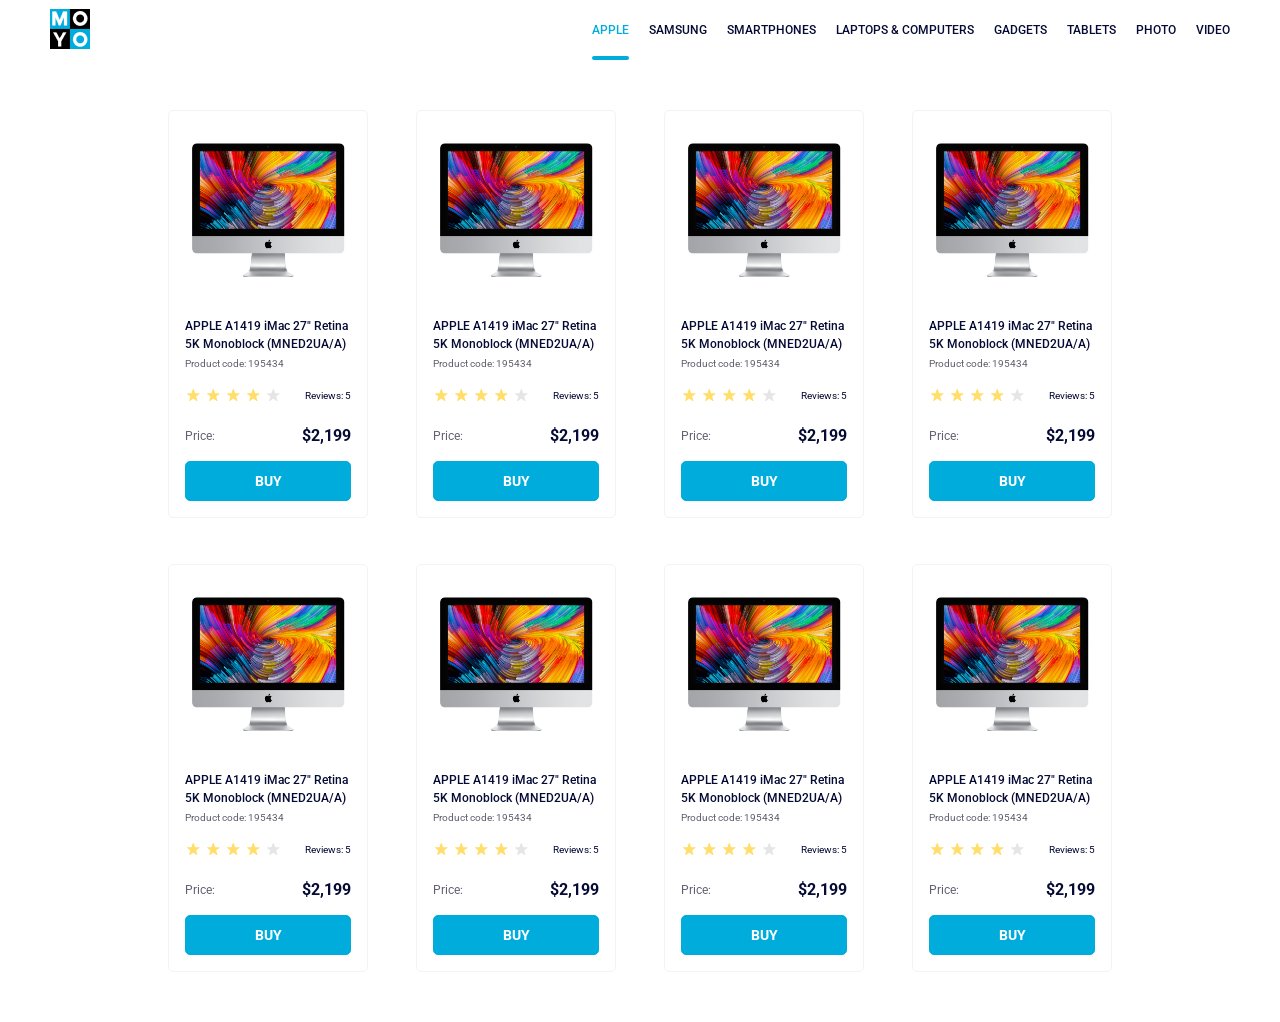
<file: index.html>
<!doctype html><html lang="en"><head><meta charset="utf-8"><meta name="viewport" content="width=device-width, initial-scale=1.0"><title>Catalog</title><link rel="preconnect" href="https://fonts.gstatic.com"><link href="https://fonts.googleapis.com/css2?family=Roboto:wght@400;500;700&display=swap" rel="stylesheet"><link rel="stylesheet" href="index.7bec4528.css"></head><body> <header class="header"> <div class="logo"> <a href="#" class="logo__link"> <img src="logo.eddae0ff.png" alt="logo" class="logo__img"> </a> </div> <nav class="nav"> <ul class="nav__list"> <li> <a href="/apple" class="is-active nav__link"> apple </a> </li> <li> <a href="/samsung" class="nav__link"> samsung </a> </li> <li> <a href="/smartphones" class="nav__link"> smartphones </a> </li> <li> <a href="/laptops" class="nav__link" data-qa="nav-hover"> laptops & computers </a> </li> <li> <a href="/gadgets" class="nav__link"> gadgets </a> </li> <li> <a href="/tablets" class="nav__link"> tablets </a> </li> <li> <a href="/photo" class="nav__link"> photo </a> </li> <li> <a href="/video" class="nav__link"> video </a> </li> </ul> </nav> </header> <main class="catalog"> <div class="card" data-qa="card"> <img src="imac.202c52ff.jpeg" alt="imac" class="card__image"> <div class="card__content"> <h1 class="card__title"> APPLE A1419 iMac 27" Retina <br> 5K Monoblock (MNED2UA/A) </h1> <h2 class="card__subtitle">Product code: 195434</h2> <div class="card__stars-reviews"> <div class="stars"> <div class="stars__star"></div> <div class="stars__star"></div> <div class="stars__star"></div> <div class="stars__star"></div> <div class="stars__star"></div> </div> <div class="reviews">Reviews: 5</div> </div> <div class="card__price-block"> <h2 class="card__price">Price:</h2> <div class="card__price-value">$2,199</div> </div> <a href="#" class="buy-btn" data-qa="card-hover"> <span class="buy-btn__link">Buy</span> </a> </div> </div> <div class="card"> <img src="imac.202c52ff.jpeg" alt="imac" class="card__image"> <div class="card__content"> <h1 class="card__title"> APPLE A1419 iMac 27" Retina <br> 5K Monoblock (MNED2UA/A) </h1> <h2 class="card__subtitle">Product code: 195434</h2> <div class="card__stars-reviews"> <div class="stars"> <div class="stars__star"></div> <div class="stars__star"></div> <div class="stars__star"></div> <div class="stars__star"></div> <div class="stars__star"></div> </div> <div class="reviews">Reviews: 5</div> </div> <div class="card__price-block"> <h2 class="card__price">Price:</h2> <div class="card__price-value">$2,199</div> </div> <a href="#" class="buy-btn" data-qa="card-hover"> <span class="buy-btn__link">Buy</span> </a> </div> </div> <div class="card"> <img src="imac.202c52ff.jpeg" alt="imac" class="card__image"> <div class="card__content"> <h1 class="card__title"> APPLE A1419 iMac 27" Retina <br> 5K Monoblock (MNED2UA/A) </h1> <h2 class="card__subtitle">Product code: 195434</h2> <div class="card__stars-reviews"> <div class="stars"> <div class="stars__star"></div> <div class="stars__star"></div> <div class="stars__star"></div> <div class="stars__star"></div> <div class="stars__star"></div> </div> <div class="reviews">Reviews: 5</div> </div> <div class="card__price-block"> <h2 class="card__price">Price:</h2> <div class="card__price-value">$2,199</div> </div> <a href="#" class="buy-btn" data-qa="card-hover"> <span class="buy-btn__link">Buy</span> </a> </div> </div> <div class="card"> <img src="imac.202c52ff.jpeg" alt="imac" class="card__image"> <div class="card__content"> <h1 class="card__title"> APPLE A1419 iMac 27" Retina <br> 5K Monoblock (MNED2UA/A) </h1> <h2 class="card__subtitle">Product code: 195434</h2> <div class="card__stars-reviews"> <div class="stars"> <div class="stars__star"></div> <div class="stars__star"></div> <div class="stars__star"></div> <div class="stars__star"></div> <div class="stars__star"></div> </div> <div class="reviews">Reviews: 5</div> </div> <div class="card__price-block"> <h2 class="card__price">Price:</h2> <div class="card__price-value">$2,199</div> </div> <a href="#" class="buy-btn" data-qa="card-hover"> <span class="buy-btn__link">Buy</span> </a> </div> </div> <div class="card"> <img src="imac.202c52ff.jpeg" alt="imac" class="card__image"> <div class="card__content"> <h1 class="card__title"> APPLE A1419 iMac 27" Retina <br> 5K Monoblock (MNED2UA/A) </h1> <h2 class="card__subtitle">Product code: 195434</h2> <div class="card__stars-reviews"> <div class="stars"> <div class="stars__star"></div> <div class="stars__star"></div> <div class="stars__star"></div> <div class="stars__star"></div> <div class="stars__star"></div> </div> <div class="reviews">Reviews: 5</div> </div> <div class="card__price-block"> <h2 class="card__price">Price:</h2> <div class="card__price-value">$2,199</div> </div> <a href="#" class="buy-btn" data-qa="card-hover"> <span class="buy-btn__link">Buy</span> </a> </div> </div> <div class="card"> <img src="imac.202c52ff.jpeg" alt="imac" class="card__image"> <div class="card__content"> <h1 class="card__title"> APPLE A1419 iMac 27" Retina <br> 5K Monoblock (MNED2UA/A) </h1> <h2 class="card__subtitle">Product code: 195434</h2> <div class="card__stars-reviews"> <div class="stars"> <div class="stars__star"></div> <div class="stars__star"></div> <div class="stars__star"></div> <div class="stars__star"></div> <div class="stars__star"></div> </div> <div class="reviews">Reviews: 5</div> </div> <div class="card__price-block"> <h2 class="card__price">Price:</h2> <div class="card__price-value">$2,199</div> </div> <a href="#" class="buy-btn" data-qa="card-hover"> <span class="buy-btn__link">Buy</span> </a> </div> </div> <div class="card"> <img src="imac.202c52ff.jpeg" alt="imac" class="card__image"> <div class="card__content"> <h1 class="card__title"> APPLE A1419 iMac 27" Retina <br> 5K Monoblock (MNED2UA/A) </h1> <h2 class="card__subtitle">Product code: 195434</h2> <div class="card__stars-reviews"> <div class="stars"> <div class="stars__star"></div> <div class="stars__star"></div> <div class="stars__star"></div> <div class="stars__star"></div> <div class="stars__star"></div> </div> <div class="reviews">Reviews: 5</div> </div> <div class="card__price-block"> <h2 class="card__price">Price:</h2> <div class="card__price-value">$2,199</div> </div> <a href="#" class="buy-btn" data-qa="card-hover"> <span class="buy-btn__link">Buy</span> </a> </div> </div> <div class="card"> <img src="imac.202c52ff.jpeg" alt="imac" class="card__image"> <div class="card__content"> <h1 class="card__title"> APPLE A1419 iMac 27" Retina <br> 5K Monoblock (MNED2UA/A) </h1> <h2 class="card__subtitle">Product code: 195434</h2> <div class="card__stars-reviews"> <div class="stars"> <div class="stars__star"></div> <div class="stars__star"></div> <div class="stars__star"></div> <div class="stars__star"></div> <div class="stars__star"></div> </div> <div class="reviews">Reviews: 5</div> </div> <div class="card__price-block"> <h2 class="card__price">Price:</h2> <div class="card__price-value">$2,199</div> </div> <a href="#" class="buy-btn" data-qa="card-hover"> <span class="buy-btn__link">Buy</span> </a> </div> </div> </main> </body></html>
</file>
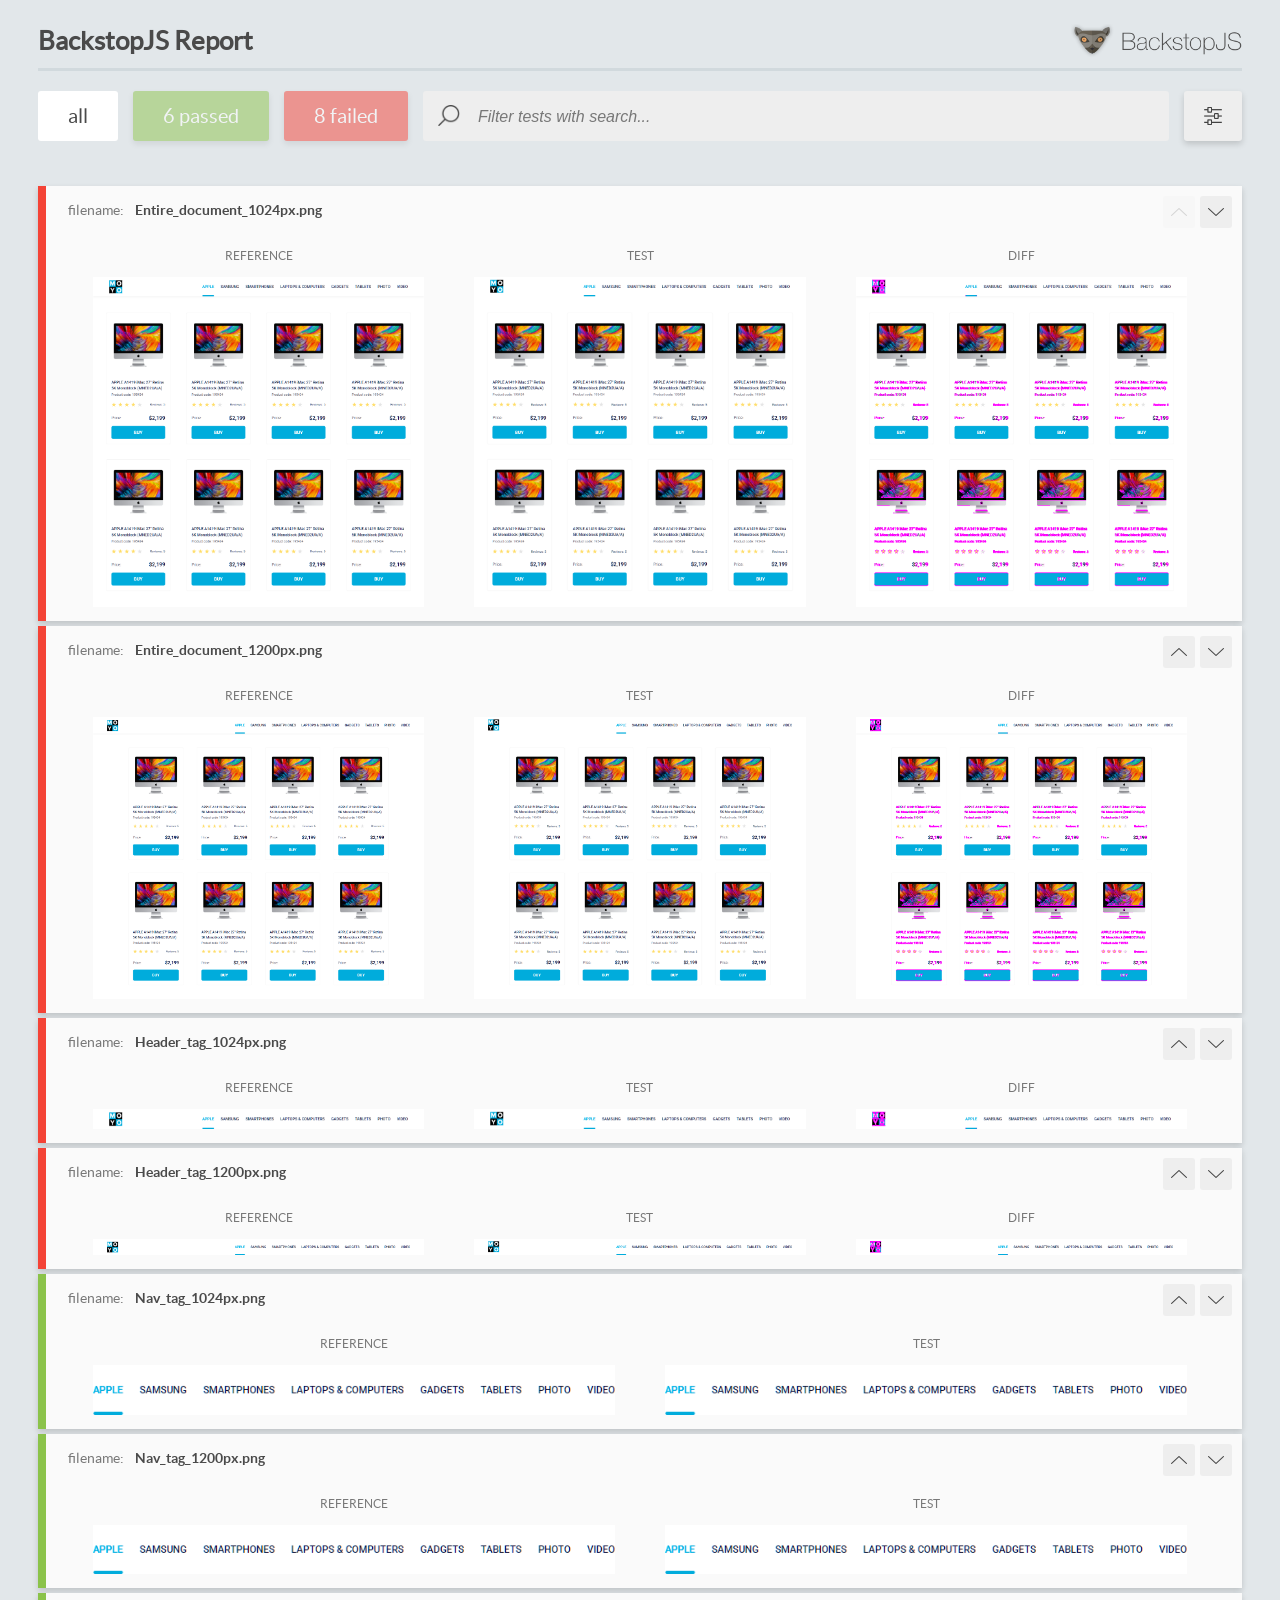
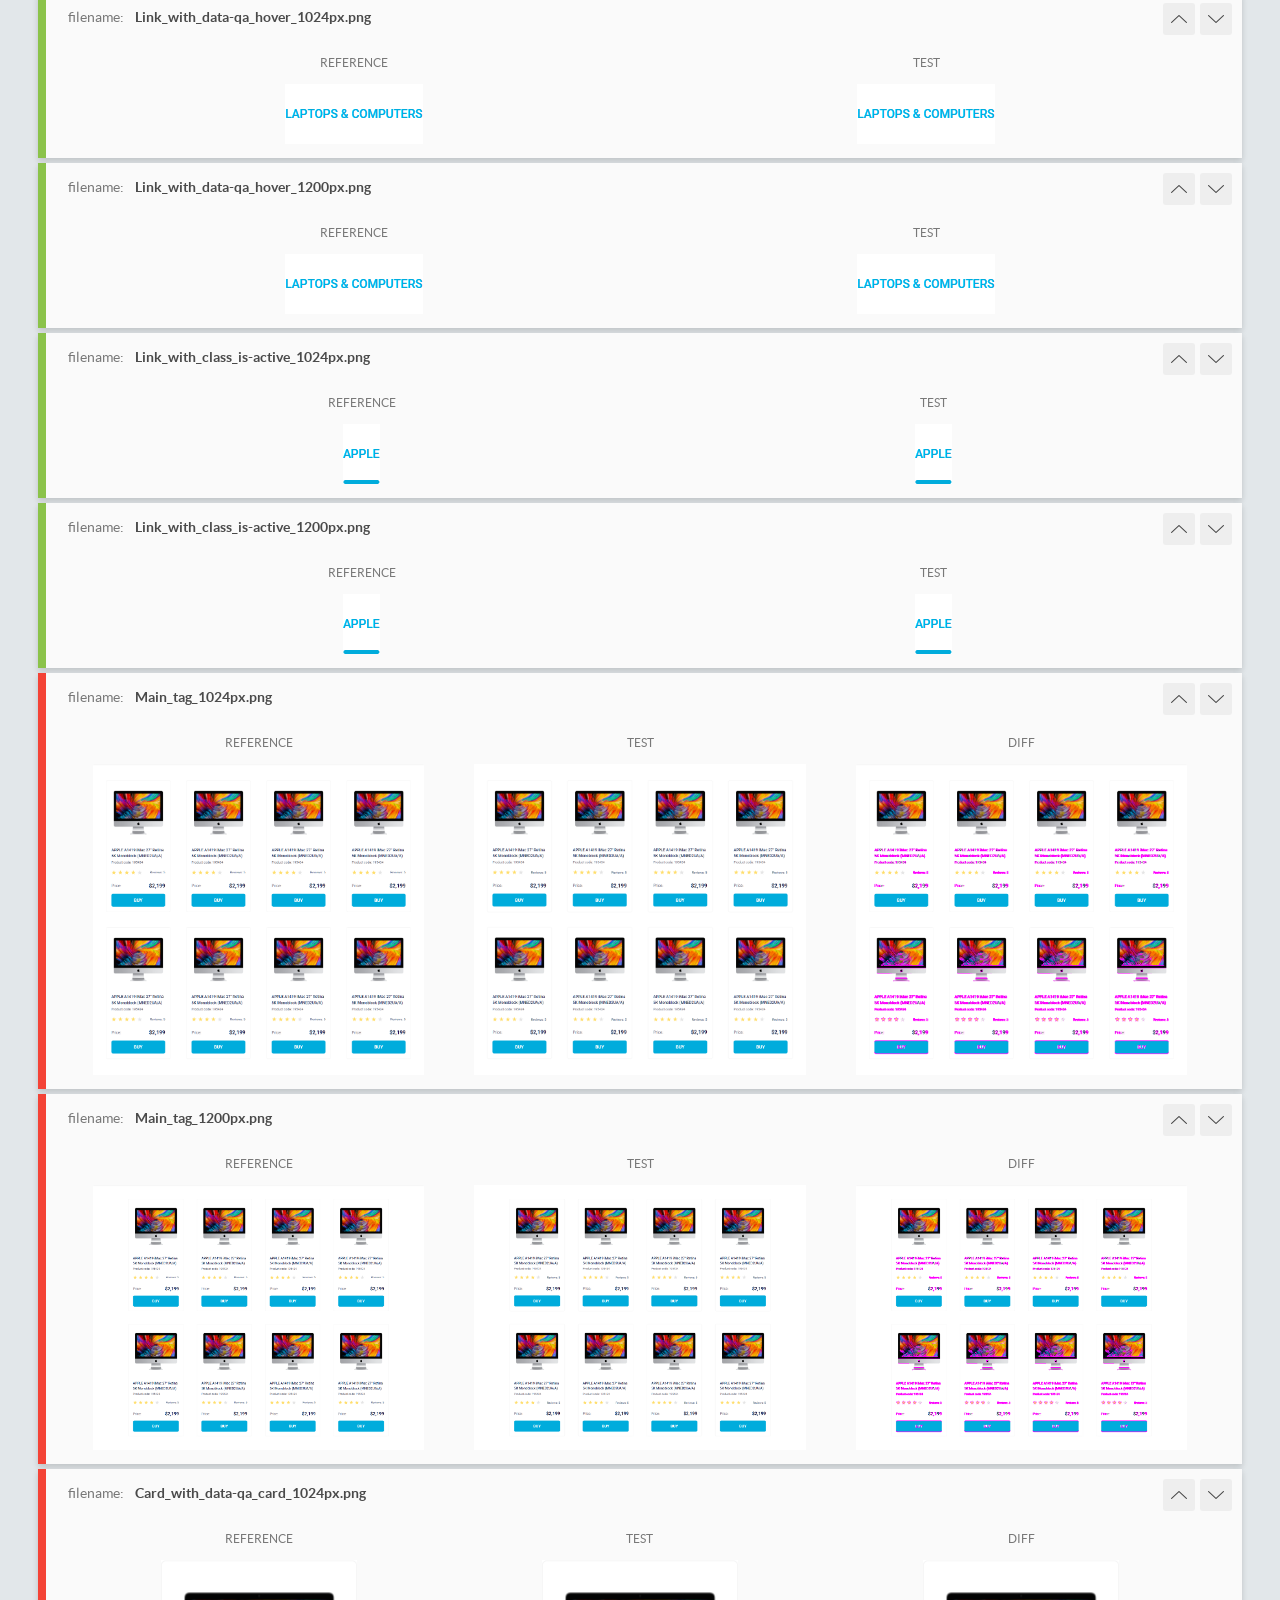
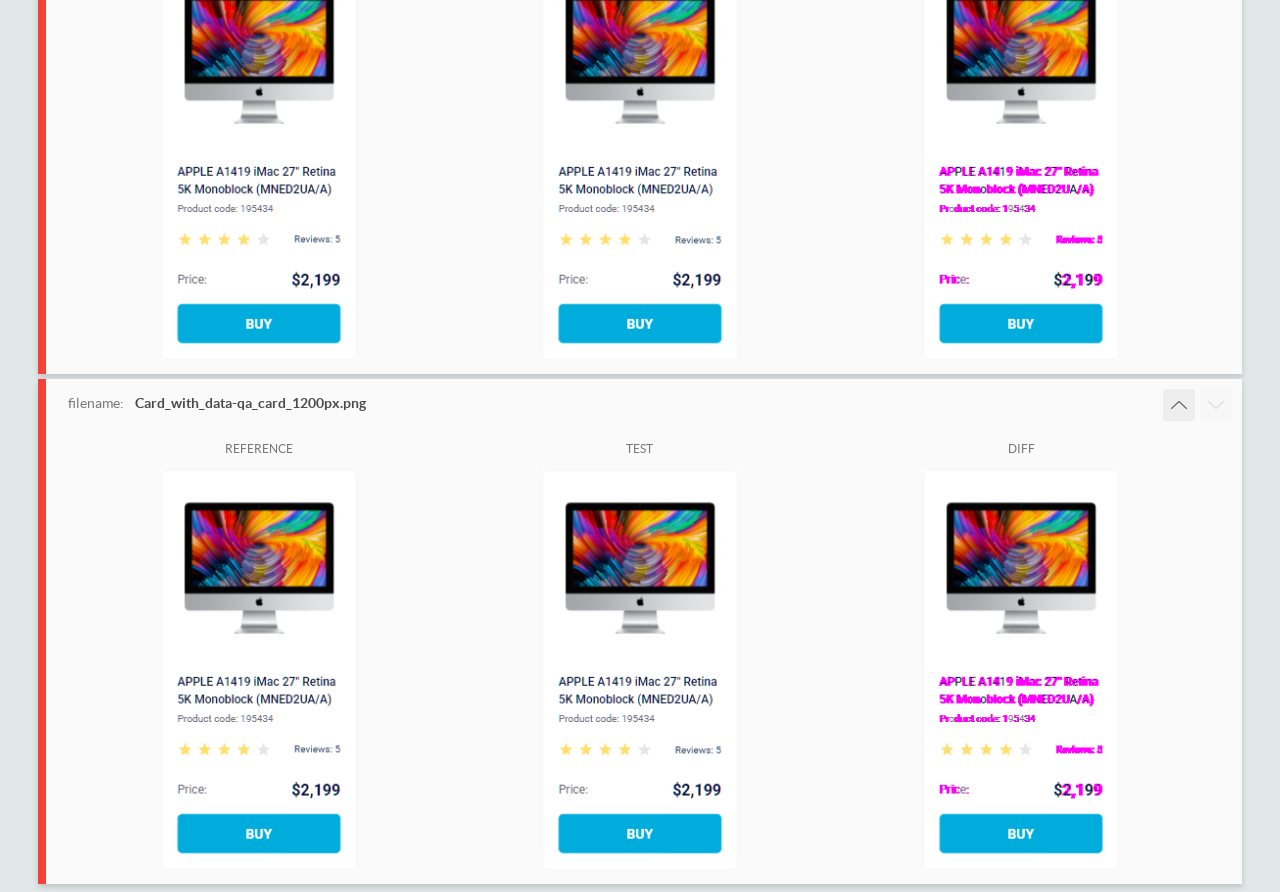
<file: report/html_report/index.html>
<!DOCTYPE html>
<html>
  <head>
    <meta charset="utf-8">
    <!-- Disable Cache -->
    <meta http-equiv="Cache-Control" content="no-cache, no-store, must-revalidate">
    <meta http-equiv="Pragma" content="no-cache">
    <meta http-equiv="Expires" content="0">

    <title>BackstopJS Report</title>

    <style>
      @font-face {
          font-family: 'latoregular';
          src: url('./assets/fonts/lato-regular-webfont.woff2') format('woff2'),
              url('./assets/fonts/lato-regular-webfont.woff') format('woff');
          font-weight: 400;
          font-style: normal;
      }
      @font-face {
          font-family: 'latobold';
          src: url('./assets/fonts/lato-bold-webfont.woff2') format('woff2'),
              url('./assets/fonts/lato-bold-webfont.woff') format('woff');
          font-weight: 700;
          font-style: normal;
      }

      .ReactModal__Body--open {
          overflow: hidden;
      }
      .ReactModal__Body--open .header {
        display: none;
      }

    </style>
  </head>
  <body style="background-color: #E2E7EA">
    <div id="root">

    </div>
    <script>
      function report (report) { // eslint-disable-line no-unused-vars
        window.tests = report;
      }
    </script>
    <script src="config.js"></script>
    <script src="index_bundle.js"></script>
  </body>
</html>
</file>
<file: index.7bec4528.css>
html{box-sizing:border-box;font-size:12px}*,:before,:after{box-sizing:inherit;margin:0;padding:0}body{font-family:Roboto,sans-serif;font-size:12px}ol,ul{list-style:none}img{max-width:100%;height:auto}:root{--blue:#00acdc}.header{justify-content:space-between;align-items:center;width:100%;padding:0 50px;display:flex}.header__logo{text-decoration:none;display:flex}.header__logo-img{max-width:100%;height:auto}.header .nav__link{text-transform:uppercase;color:#060b35;height:60px;line-height:60px;text-decoration:none;display:inline-block;position:relative}.header .nav__link:hover,.header .nav__link.is-active{color:var(--blue)}.header .nav__link.is-active:after{content:"";background-color:var(--blue);border-radius:4px;width:100%;height:4px;display:block;position:absolute;bottom:0;left:0}.header .nav__list{justify-content:center;align-items:center;height:60px;font-weight:500;display:flex}.header .nav__list li:not(:last-child){margin-right:20px}.header .nav__list li:first-child .nav__link{padding-left:0}.header .nav__list li:last-child .nav__link{padding-right:0}*{box-sizing:border-box;margin:0;padding:0}body{color:#060b35;font-family:Roboto,sans-serif;font-weight:400}.catalog{box-sizing:border-box;grid-template-columns:repeat(1,200px);justify-content:center;justify-items:center;gap:46px 48px;padding:50px 40px;display:grid}@media (width>=488px){.catalog{grid-template-columns:repeat(2,200px)}}@media (width>=768px){.catalog{grid-template-columns:repeat(3,200px)}}@media (width>=1024px){.catalog{grid-template-columns:repeat(4,200px)}}.card{box-sizing:border-box;border:1px solid #f3f3f3;border-radius:5px;flex-direction:column;justify-content:center;align-items:center;width:200px;height:408px;padding:16px;transition:transform .3s,box-shadow .3s;display:flex}.card:hover{z-index:10;transform:scale(1.2)}.card__image{width:160px;height:134px;margin-top:16px}.card__content{flex-direction:column;flex-grow:1;padding:0 15px;display:flex}.card__title{text-align:left;margin:40px 0 4px;font-family:inherit;font-size:12px;font-weight:500;line-height:18px}.card__title:hover{color:#34568b}.card__subtitle{color:#616070;text-align:left;font-family:inherit;font-size:10px;font-weight:400;line-height:14px}.card__stars-reviews{justify-content:space-between;align-items:center;margin-top:16px;display:flex}.card__price-block{justify-content:space-between;align-items:center;margin-top:24px;display:flex}.card__price{color:#616070;font-family:inherit;font-size:12px;font-weight:400;line-height:18px}.card__price-value{font-size:16px;font-weight:700;line-height:18px}.card__link{text-transform:uppercase;color:#fff;background-color:#00acdc;border:1px solid #00acdc;border-radius:5px;justify-content:center;align-items:center;width:166px;height:40px;margin-top:16px;font-size:14px;font-weight:700;text-decoration:none;transition:background-color .3s,color .3s,border-color .3s;display:flex}.card__link:hover{color:#00acdc;background-color:#fff;border:1px solid #00acdc}.stars{display:flex}.stars__star{background-image:url(star.822d561e.svg);background-position:50%;background-repeat:no-repeat;width:16px;height:16px;margin-right:4px}.stars__star:nth-child(-n+4){background-image:url(star-active.edda4c43.svg)}.reviews{align-self:flex-end;margin-left:6px;font-family:inherit;font-size:10px;line-height:14px;display:inline-flex}.buy-btn{background-color:#00acdc;border:1px solid #00acdc;border-radius:5px;justify-content:center;align-items:center;width:166px;height:40px;margin-top:16px;font-family:inherit;font-size:14px;text-decoration:none;transition:background-color .3s,color .3s,border-color .3s;display:flex}.buy-btn__link{color:#fff;text-transform:uppercase;font-size:14px;font-weight:700;line-height:16px;text-decoration:none;display:block}.buy-btn__link:hover{color:#00acdc}.buy-btn:hover{color:#00acdc;background-color:#fff;border:1px solid #00acdc}.buy-btn:hover .buy-btn__link,nav a:hover,nav .is-active{color:#00acdc}
/*# sourceMappingURL=index.7bec4528.css.map */
</file>
